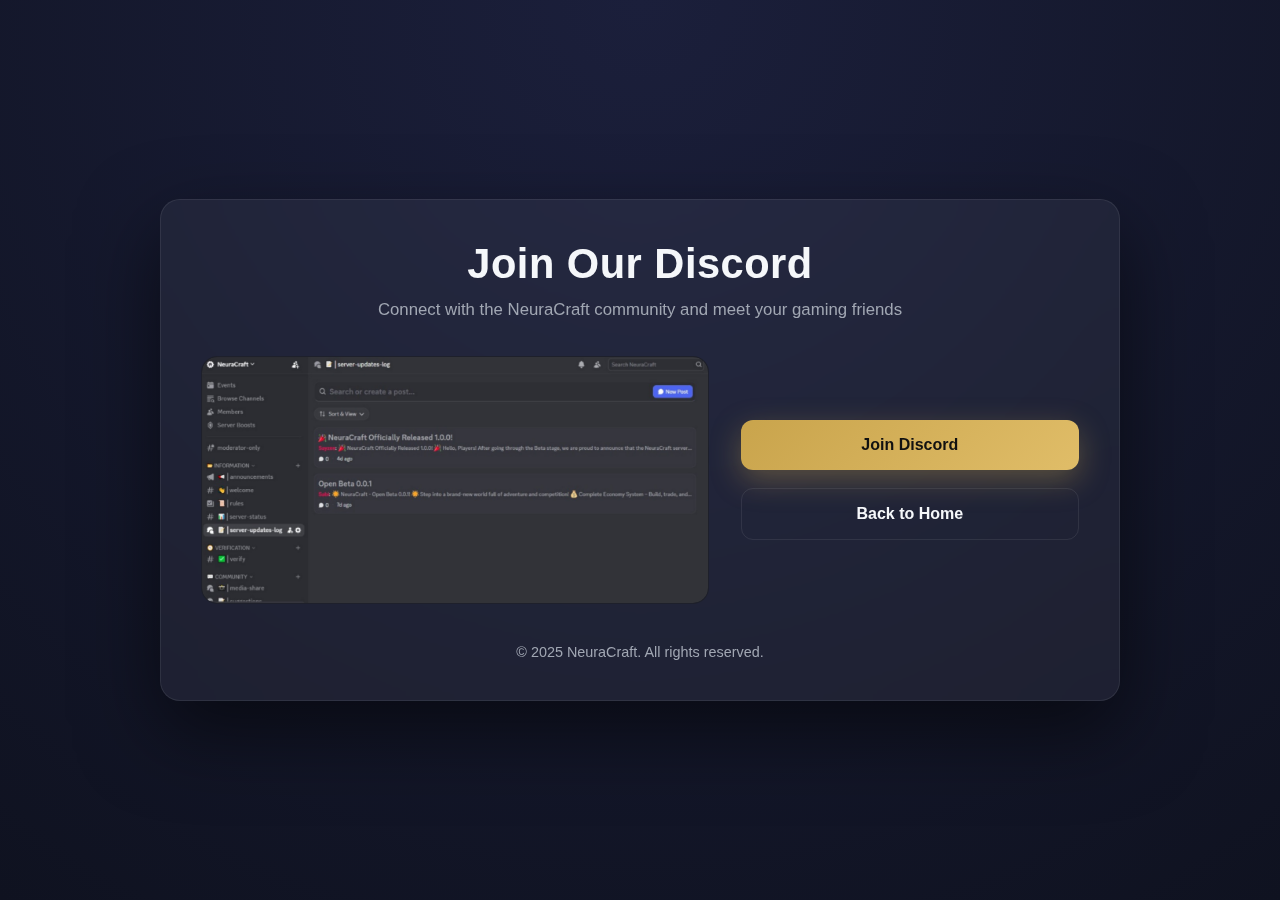
<file: discord.html>
<!DOCTYPE html>
<html lang="id">
<head>
  <meta charset="UTF-8" />
  <meta name="viewport" content="width=device-width, initial-scale=1.0" />
  <link rel="stylesheet" href="discord.css">
  <title>Join Our Discord | NeuraCraft</title>
</head>
<body>
  <div class="container">
    <header>
      <h1>Join Our Discord</h1>
      <p>Connect with the NeuraCraft community and meet your gaming friends</p>
    </header>

    <div class="content">
      <div class="screenshot">
        <img src="img/discord.jpeg" alt="NeuraCraft Discord Server Screenshot" />
      </div>

      <div class="actions">
        <a href="https://discord.neuracraft.my.id"
           target="_blank"
           rel="noopener noreferrer"
           class="btn btn-join">
           Join Discord
        </a>

        <a href="index.html" class="btn btn-home">Back to Home</a>
      </div>
    </div>

    <footer>
      © 2025 NeuraCraft. All rights reserved.
    </footer>
  </div>
</body>
</html>
</file>
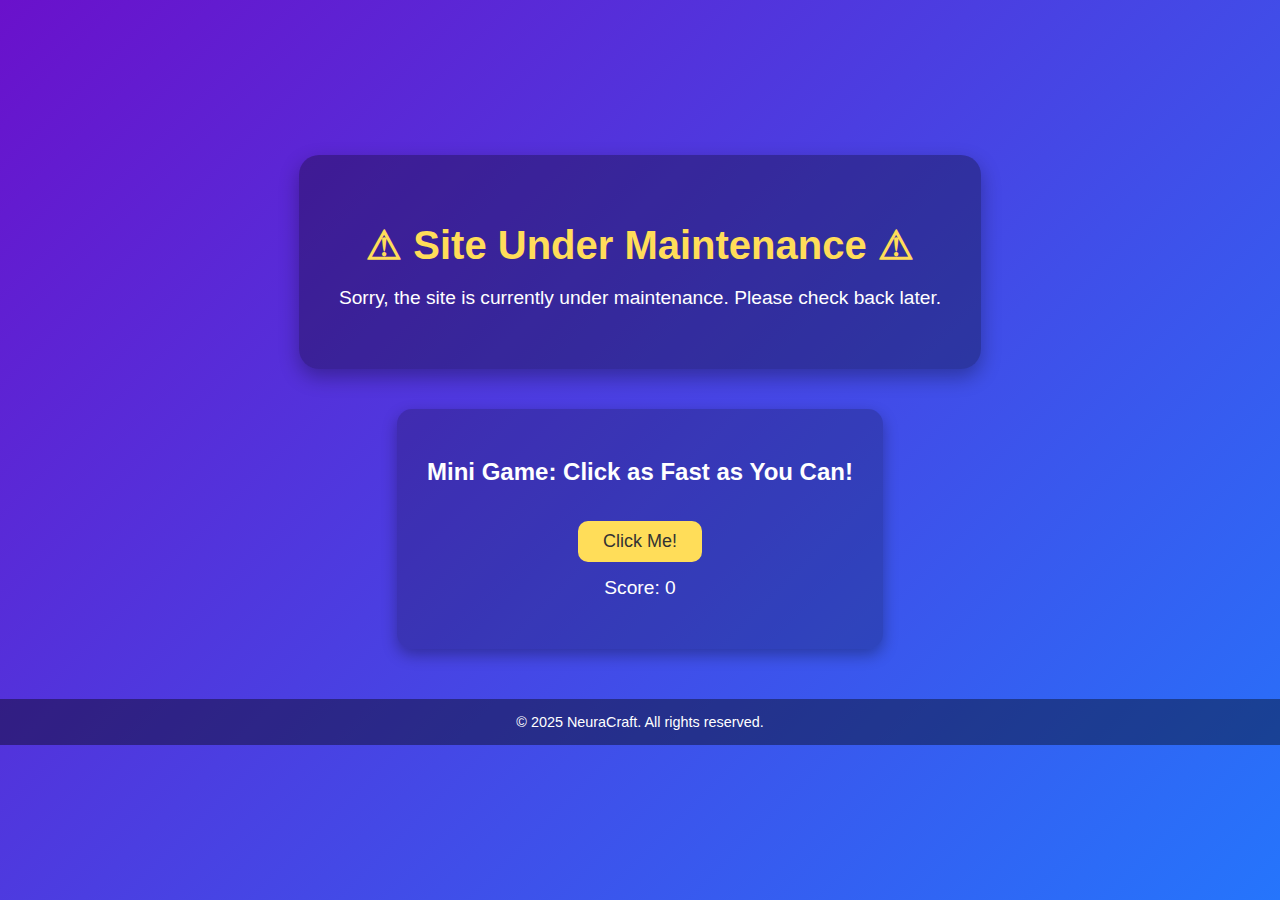
<file: main.html>
<!DOCTYPE html>
<html lang="en">
<head>
  <meta charset="UTF-8">
  <meta name="viewport" content="width=device-width, initial-scale=1.0">
  <title>Site Maintenance</title>
  <style>
    body {
      font-family: 'Segoe UI', Tahoma, Geneva, Verdana, sans-serif;
      margin: 0;
      padding: 0;
      display: flex;
      flex-direction: column;
      justify-content: center;
      align-items: center;
      min-height: 100vh;
      background: linear-gradient(135deg, #6a11cb, #2575fc);
      color: #fff;
    }

    .maintenance {
      text-align: center;
      background: rgba(0, 0, 0, 0.3);
      padding: 40px;
      border-radius: 20px;
      box-shadow: 0 8px 20px rgba(0,0,0,0.3);
    }

    h1 {
      font-size: 2.5rem;
      margin-bottom: 10px;
      color: #ffdd59;
    }

    p {
      font-size: 1.2rem;
    }

    .game {
      margin-top: 40px;
      text-align: center;
      background: rgba(0,0,0,0.2);
      padding: 30px;
      border-radius: 15px;
      box-shadow: 0 6px 15px rgba(0,0,0,0.3);
    }

    button {
      padding: 10px 25px;
      font-size: 18px;
      border: none;
      border-radius: 10px;
      cursor: pointer;
      background-color: #ffdd59;
      color: #333;
      margin-top: 15px;
      transition: transform 0.2s;
    }

    button:hover {
      transform: scale(1.1);
    }

    #score {
      margin-top: 15px;
      font-size: 1.2rem;
    }

    footer {
      margin-top: 50px;
      padding: 15px;
      background: rgba(0,0,0,0.4);
      width: 100%;
      text-align: center;
      font-size: 0.9rem;
    }
  </style>
</head>
<body>

  <div class="maintenance">
    <h1>⚠ Site Under Maintenance ⚠</h1>
    <p>Sorry, the site is currently under maintenance. Please check back later.</p>
  </div>

  <div class="game">
    <h2>Mini Game: Click as Fast as You Can!</h2>
    <button onclick="addScore()">Click Me!</button>
    <p id="score">Score: 0</p>
  </div>

  <footer>
    &copy; 2025 NeuraCraft. All rights reserved.
  </footer>

  <script>
    let score = 0;

    function addScore() {
      score++;
      document.getElementById('score').textContent = "Score: " + score;
    }
  </script>

</body>
</html>
</file>
<file: discord.css>
:root {
    --bg-main: #0f1220;
    --bg-card: rgba(255, 255, 255, 0.05);
    --accent: #c9a44c;
    --accent-hover: #e0bd68;
    --text-main: #f5f7fa;
    --text-muted: #a1a7b3;
    --border-soft: rgba(255, 255, 255, 0.08);
}

* {
    box-sizing: border-box;
    font-family: 'Segoe UI', Tahoma, Geneva, Verdana, sans-serif;
}

body {
    margin: 0;
    min-height: 100vh;
    background: radial-gradient(circle at top, #1b1f3b, var(--bg-main));
    color: var(--text-main);
    display: flex;
    align-items: center;
    justify-content: center;
}

.container {
    background: var(--bg-card);
    backdrop-filter: blur(14px);
    border-radius: 20px;
    padding: 40px;
    max-width: 960px;
    width: 92%;
    border: 1px solid var(--border-soft);
    box-shadow: 0 30px 80px rgba(0,0,0,0.55);
}

header {
    text-align: center;
    margin-bottom: 36px;
}

header h1 {
    margin: 0 0 12px;
    font-size: 2.6rem;
    letter-spacing: 0.5px;
}

header p {
    color: var(--text-muted);
    margin: 0;
    font-size: 1.05rem;
}

.content {
    display: grid;
    grid-template-columns: 1.2fr 0.8fr;
    gap: 32px;
    align-items: center;
}

.screenshot {
    background: #0b0e1a;
    border-radius: 16px;
    overflow: hidden;
    border: 1px solid var(--border-soft);
    box-shadow: inset 0 0 0 1px rgba(255,255,255,0.02);
}

.screenshot img {
    width: 100%;
    display: block;
}

.actions {
    display: flex;
    flex-direction: column;
    gap: 18px;
}

.btn {
    text-decoration: none;
    text-align: center;
    padding: 16px 20px;
    border-radius: 12px;
    font-weight: 600;
    font-size: 1rem;
    transition: all 0.3s ease;
}

.btn-join {
    background: linear-gradient(135deg, var(--accent), var(--accent-hover));
    color: #111;
    box-shadow: 0 10px 30px rgba(201,164,76,0.35);
}

.btn-join:hover {
    transform: translateY(-3px) scale(1.02);
    box-shadow: 0 14px 40px rgba(201,164,76,0.5);
}

.btn-home {
    background: transparent;
    border: 1px solid var(--border-soft);
    color: var(--text-main);
}

.btn-home:hover {
    background: rgba(255,255,255,0.06);
}

footer {
    margin-top: 40px;
    text-align: center;
    font-size: 0.9rem;
    color: var(--text-muted);
}

@media (max-width: 820px) {
    .content {
    grid-template-columns: 1fr;
}

header h1 {
    font-size: 2.2rem;
}
}
</file>
